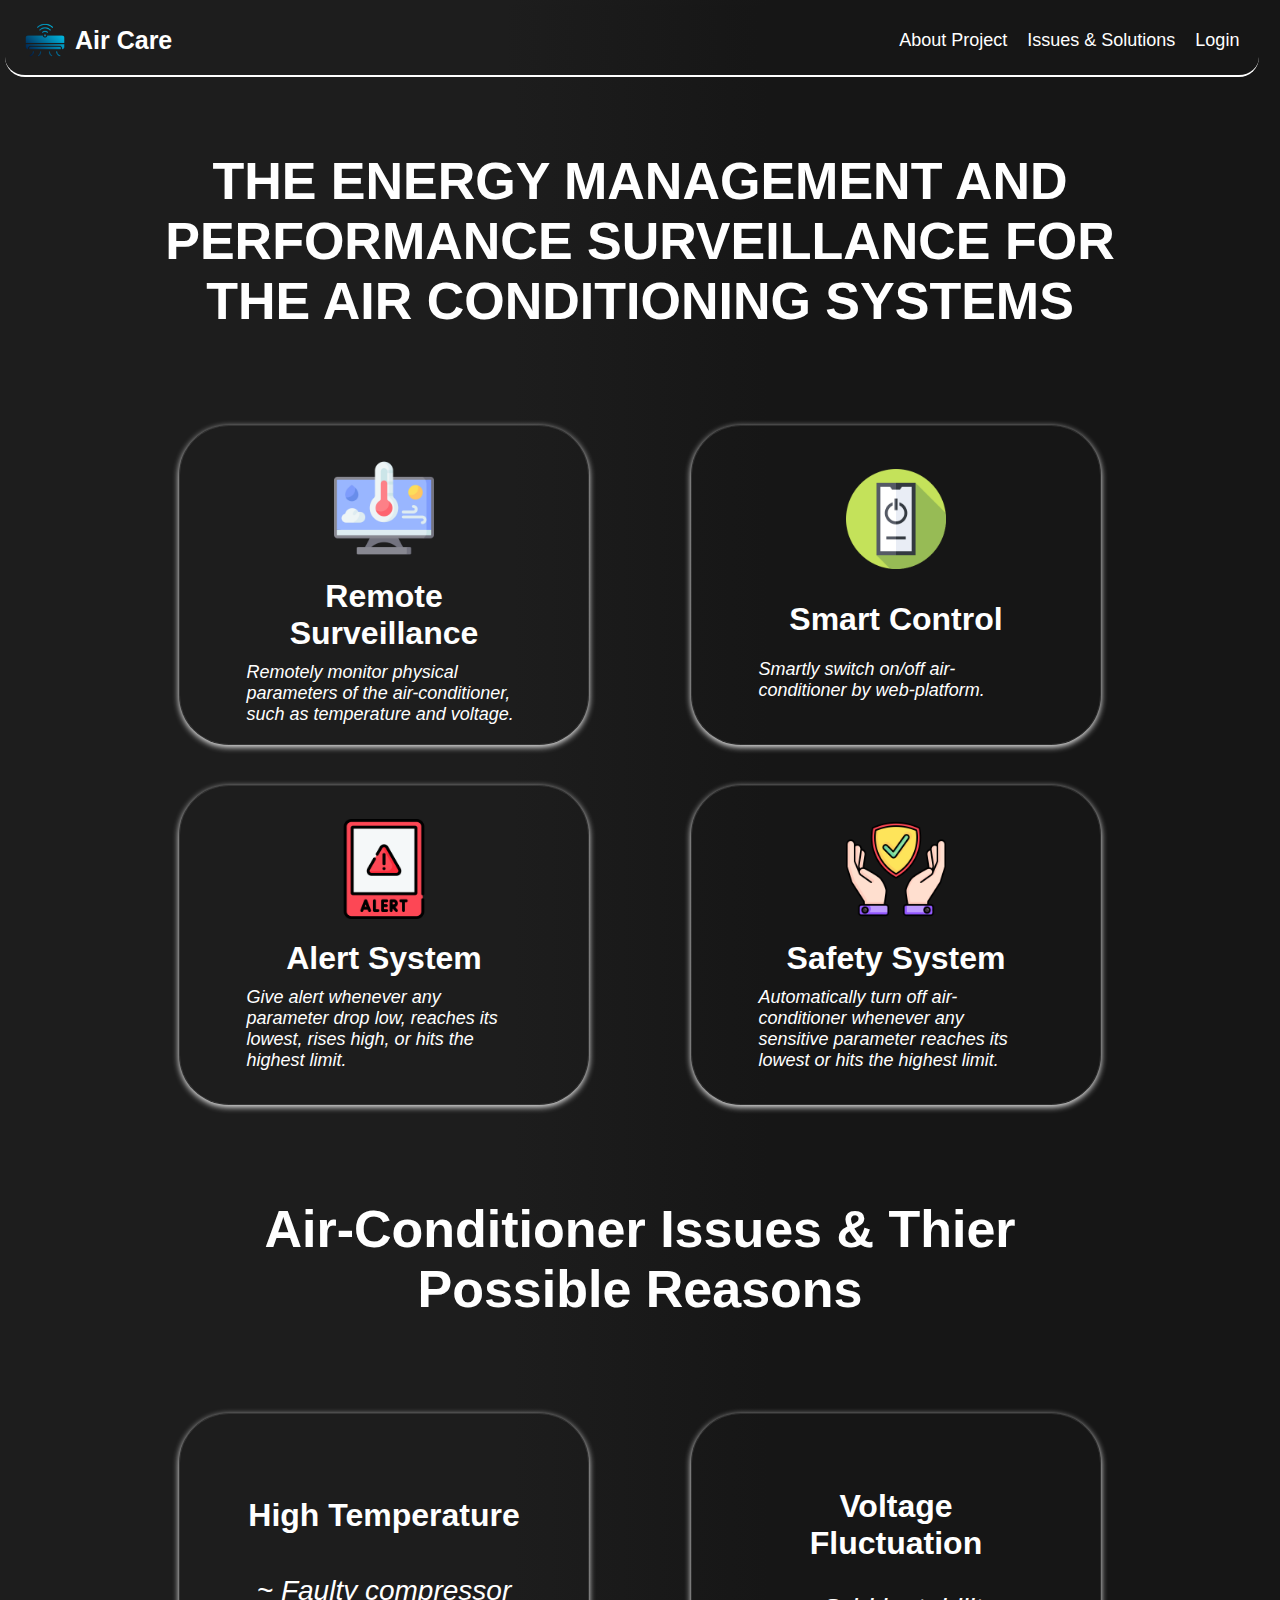
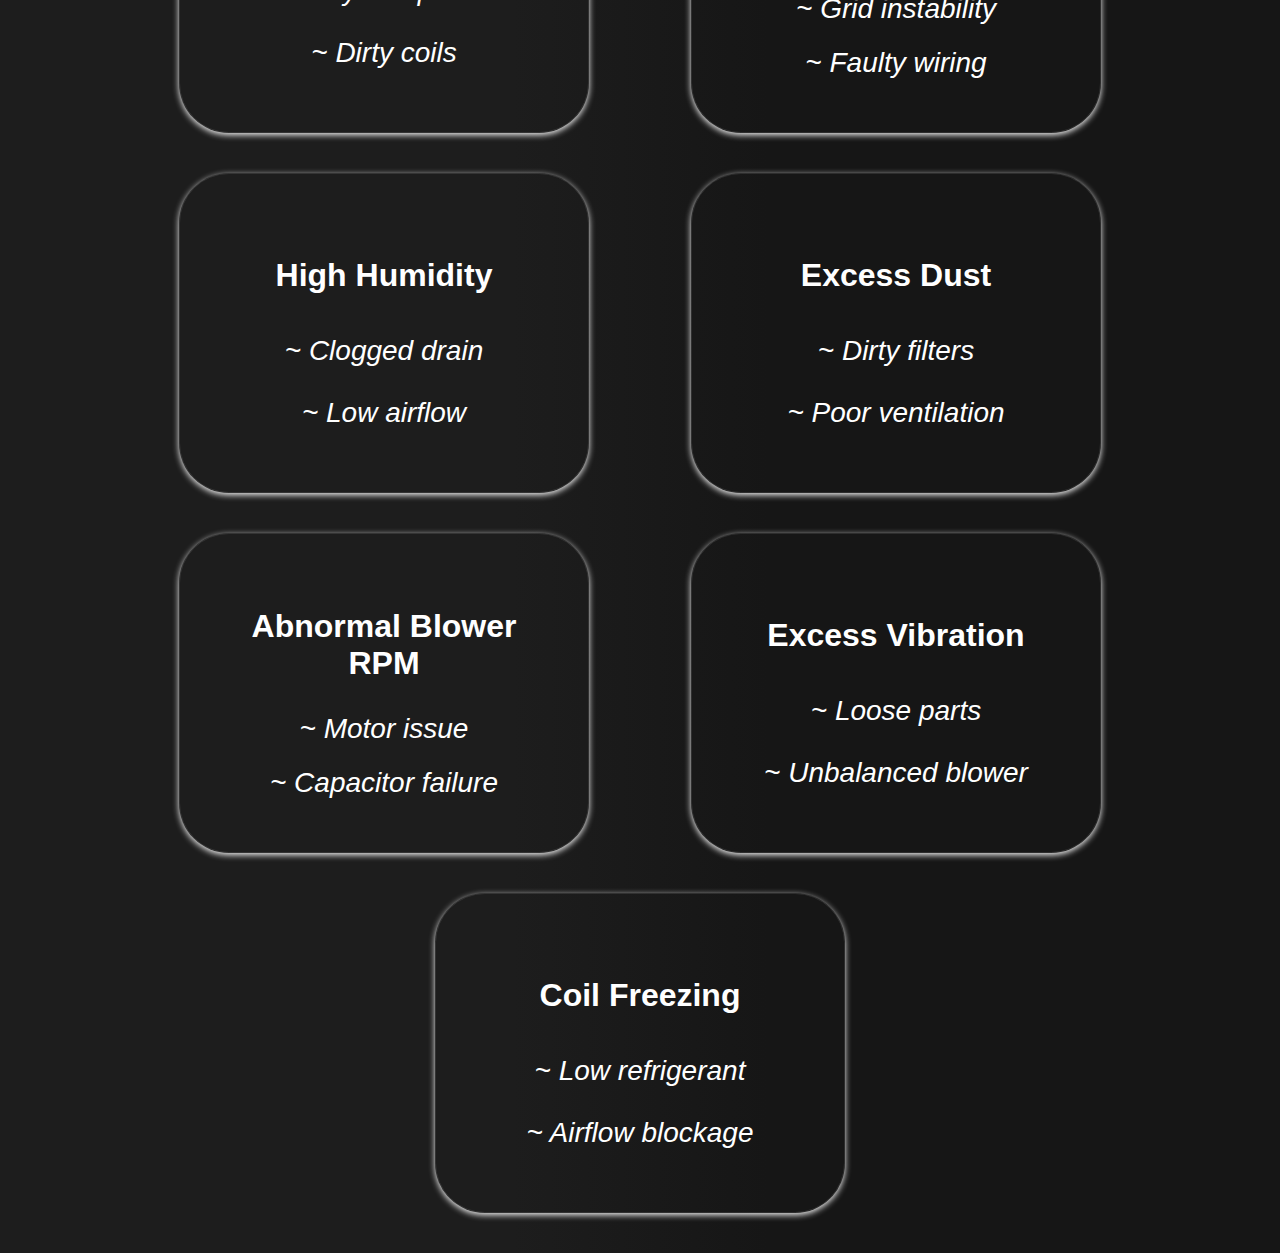
<file: index.html>
<!DOCTYPE html>
<html lang="en">
<head>
    <meta charset="UTF-8">
    <meta name="viewport" content="width=device-width, initial-scale=1.0">
    <title>Home</title>
    <link rel="shortcut icon" href="./Home/Assets/logo.png" type="image/x-icon">
    <link rel="stylesheet" href="./Home/style.css">
</head>
<body>

        <nav class="navbarp">
            <div class="logo-container">
                <img src="./Home/Assets/logo.png" alt="Logo">
                <h1>Air Care</h1>
            </div>
        
            <div class="menu-toggle" onclick="toggleMenu()">&#9776;</div>
            <div class="nav-links" id="navLinks">
                <a href="./index.html">About Project</a>
                <a href="#IssuenSol">Issues & Solutions</a>
                <a href="./Routes/routes.html">Login</a>
            </div>
        </nav>
    


    <div class="title">
        <h1 >THE ENERGY MANAGEMENT AND PERFORMANCE SURVEILLANCE FOR THE AIR CONDITIONING SYSTEMS</h1>
    </div>


    <div class="container">
        <div class="items">
              <img src="./Home/Assets/Monitoring.png" alt="Monitoring Screen">
              <h1>Remote Surveillance</h1>
              <p>Remotely monitor physical parameters of the air-conditioner, such as temperature and voltage.</p>
        </div>

        <div class="items">
              <img src="./Home/Assets/Controlling.png" alt="Controlling Pic">
              <h1>Smart Control</h1>
              <p>Smartly switch on/off air-conditioner by web-platform.</p>
        </div>

        <div class="items">
              <img src="./Home/Assets/Alert.png" alt="Alert Phone">
              <h1>Alert System</h1>
              <p>Give alert whenever any parameter drop low, reaches its lowest, rises high, or hits the highest limit.</p>
        </div>

        <div class="items">
              <img src=" ./Home/Assets/Safety.png" alt="Safety Hands">
              <h1>Safety System</h1>
              <p>Automatically turn off air-conditioner whenever any sensitive parameter reaches its lowest or hits the highest limit.</p>
        </div>
    </div>



    <div id="IssuenSol" class="title">
        <h1 >Air-Conditioner Issues & Thier Possible Reasons</h1>
    </div>

    
    <div class="container">
        <div class="items">
                <h1>High Temperature</h1>
                <h3> ~ Faulty compressor</h3>
                <h3> ~ Dirty coils</h3>
        </div>

        <div class="items">
                <h1>Voltage Fluctuation</h1>
                <h3> ~ Grid instability</h3>
                <h3> ~ Faulty wiring</h3>
        </div>

        <div class="items">
                <h1>High Humidity</h1>
                <h3> ~ Clogged drain </h3>
                <h3> ~ Low airflow</h3>
        </div>

        <div class="items">
                <h1>Excess Dust</h1>
                <h3> ~ Dirty filters</h3>
                <h3> ~ Poor ventilation</h3> 
        </div>

        <div class="items">
                <h1>Abnormal Blower RPM</h1>
                <h3> ~ Motor issue</h3>
                <h3> ~ Capacitor failure</h3>
        </div>

        <div class="items">
                <h1>Excess Vibration</h1>
                <h3> ~ Loose parts</h3>
                <h3> ~ Unbalanced blower</h3>
            
        </div>

        <div class="items">
                <h1>Coil Freezing</h1>
                <h3> ~ Low refrigerant</h3>
                <h3> ~ Airflow blockage</h3>
        </div>
    </div>



  <script>
            function toggleMenu() {
            var navLinks = document.getElementById("navLinks");
            if (navLinks.style.display === "flex") {
                navLinks.style.display = "none";
            } else {
                navLinks.style.display = "flex";
            }
                }
  </script>





    
</body>
</html>
</file>
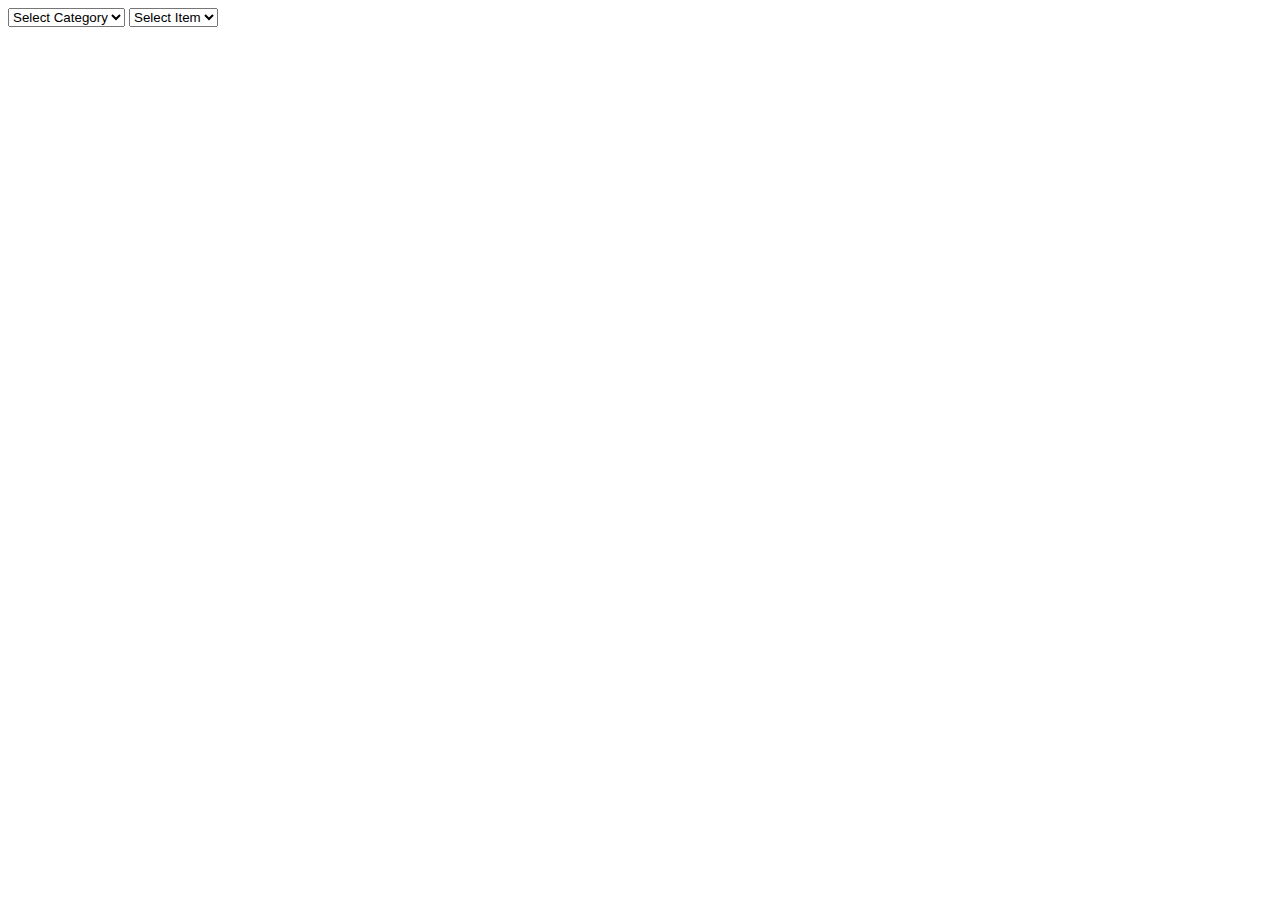
<file: Home/check.html>
<!DOCTYPE html>
<html>
<head>
    <title>Dynamic Dropdown with Action</title>
    <script>
        // Function to update second dropdown based on first dropdown selection
        function updateSecond() {
            var first = document.getElementById("first").value; // Get the selected value of the first dropdown
            var second = document.getElementById("second"); // Get the second dropdown
            second.innerHTML = ""; // Clear previous options in the second dropdown

            // Object to store options based on category (Fruits or Animals)
            var options = {
                Fruits: ["Apple", "Banana", "Orange"],
                Animals: ["Cat", "Dog", "Elephant"]
            };

            // Get the list of items based on first dropdown selection
            var items = options[first];
            if (items) {
                for (var i = 0; i < items.length; i++) {
                    var option = document.createElement("option");
                    option.text = items[i]; // Set the option text
                    second.add(option); // Add the option to the second dropdown
                }
            }
        }
    </script>
</head>
<body>

    <!-- First Dropdown: Select Category (Fruits or Animals) -->
    <select id="first" onchange="updateSecond()">  
        <option value="">Select Category</option>  <!-- Default option -->
        <option value="Fruits">Fruits</option>
        <option value="Animals">Animals</option>
    </select>

    <!-- Second Dropdown: Select Item based on first dropdown -->
    <select id="second" onchange="window.location.href = getRedirectUrl(this.value)"> <!-- Perform action directly -->
        <option value="">Select Item</option>  <!-- Default option -->
        <option value="Apple">Apple</option>
        <option value="Banana">Banana</option>
        <option value="Orange">Orange</option>
        <option value="Cat">Cat</option>
        <option value="Dog">Dog</option>
        <option value="Elephant">Elephant</option>
    </select>

    <script>
        // Function to get the redirect URL based on the selected item
        function getRedirectUrl(item) {
            var actions = {
                "Apple": "https://www.apple.com",
                "Banana": "https://www.banana.com",
                "Orange": "https://www.orange.com",
                "Cat": "https://www.cat.com",
                "Dog": "https://www.dog.com",
                "Elephant": "https://www.elephant.com"
            };
            return actions[item] || "#"; // Default to '#' if no URL found
        }
    </script>

</body>
</html>
</file>
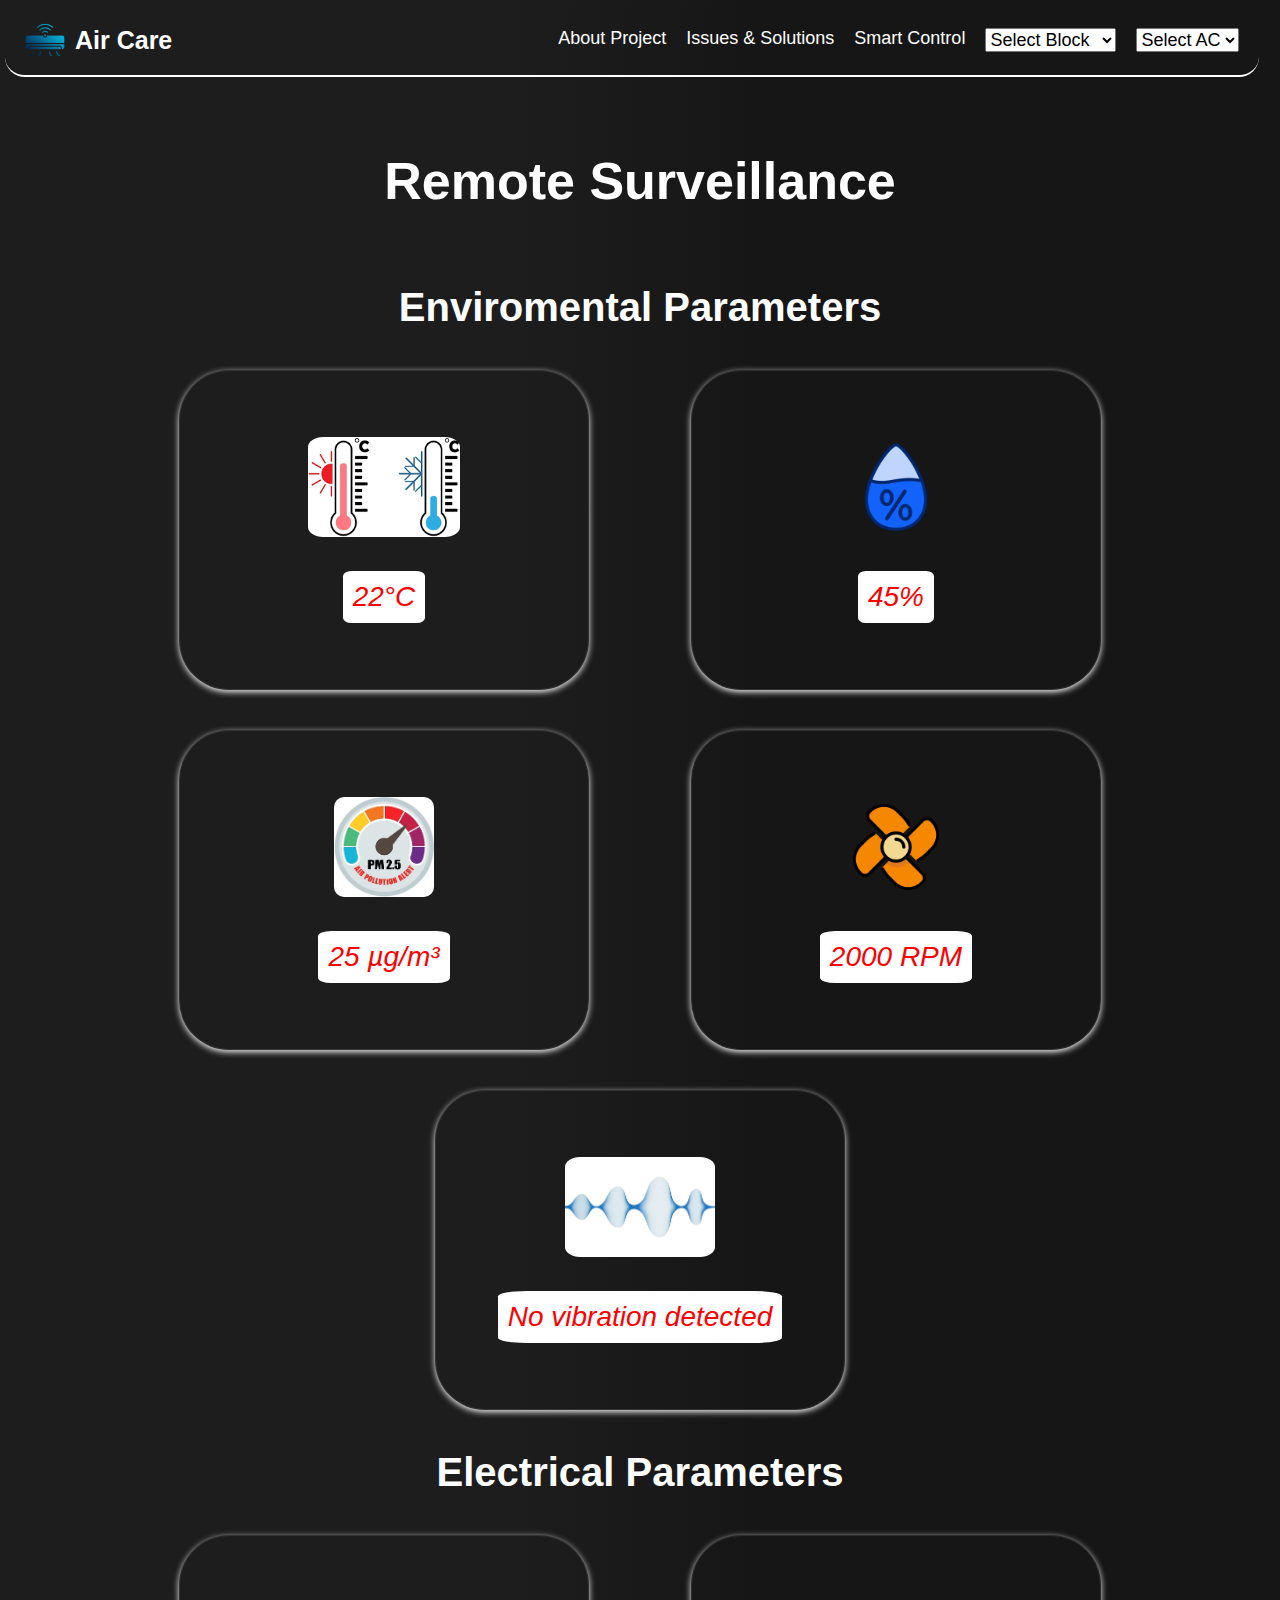
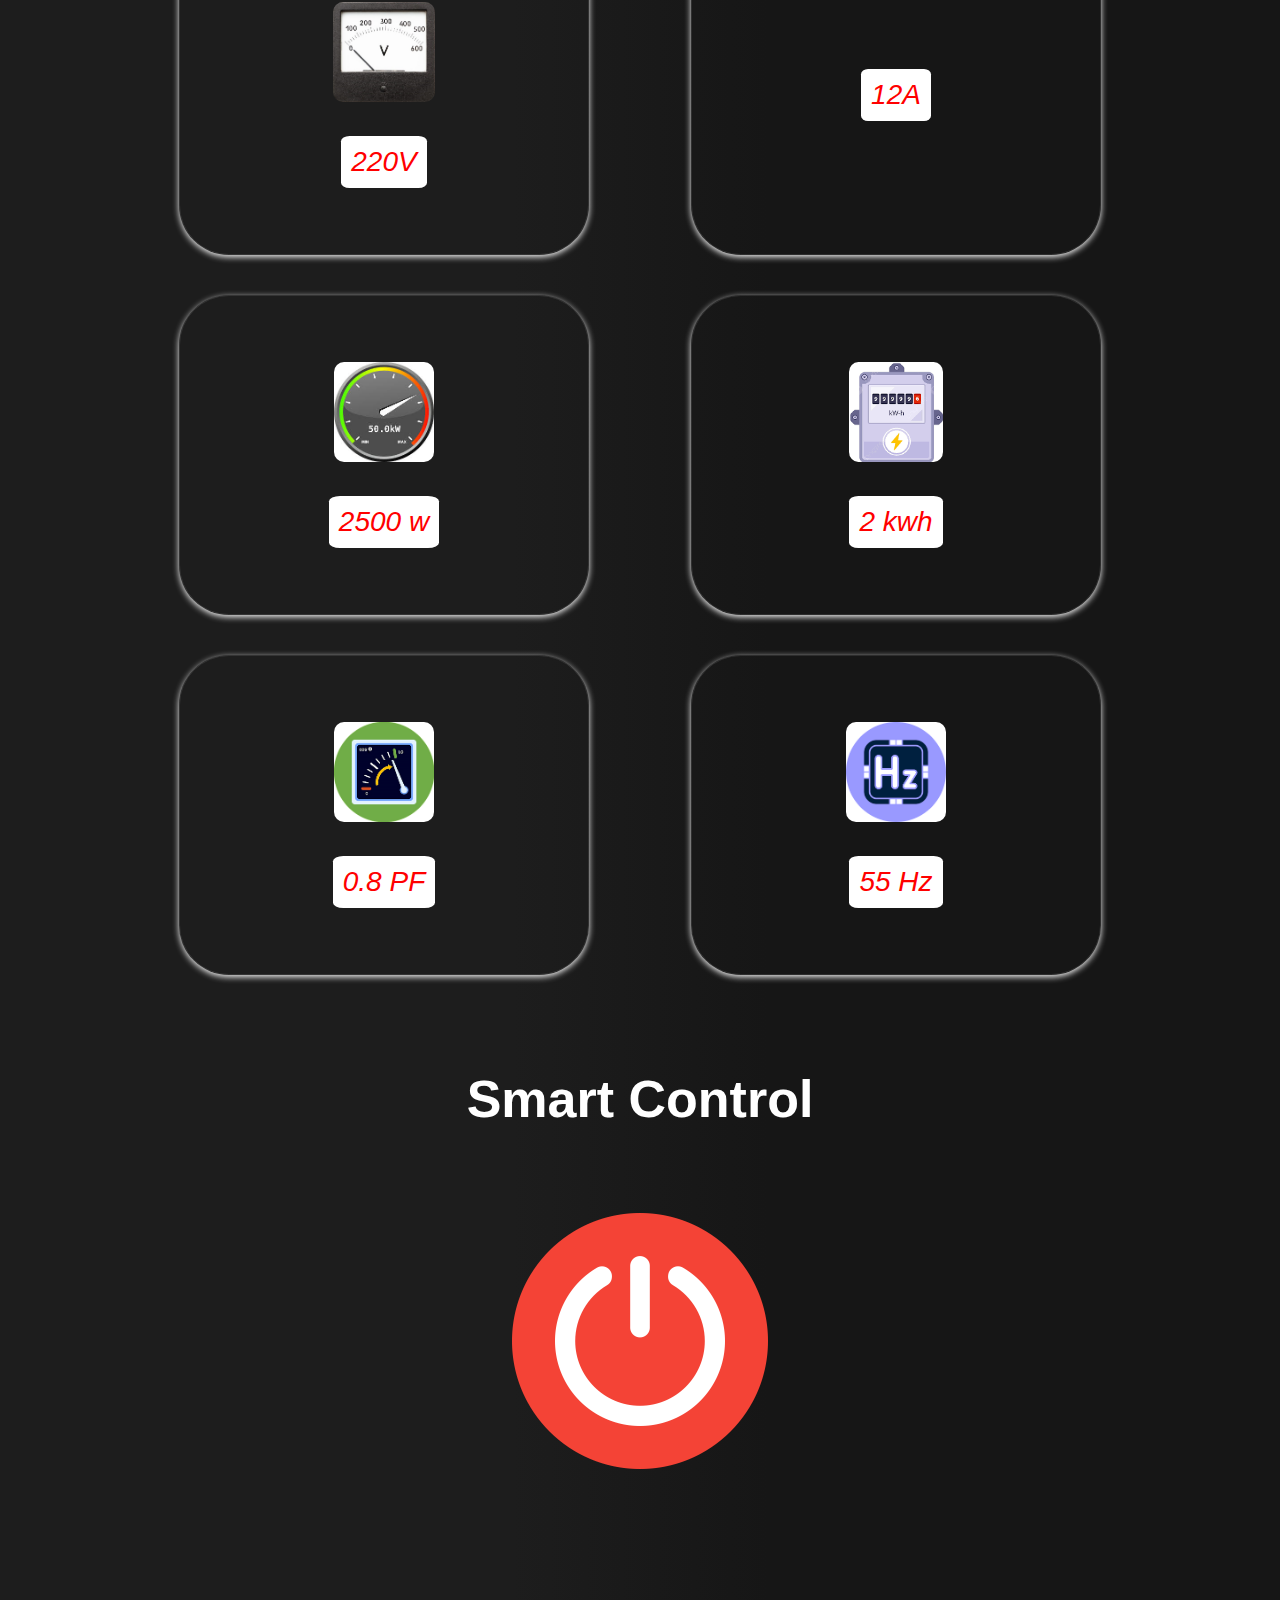
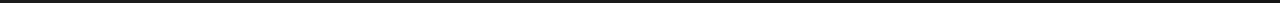
<file: MonitoringnControl/monitor.html>
<!DOCTYPE html>
<html lang="en">
<head>
    <meta charset="UTF-8">
    <meta name="viewport" content="width=device-width, initial-scale=1.0">
    <title>Monitoring & Control</title>
    <link rel="shortcut icon" href="../Home/Assets/logo.png" type="image/x-icon">
    <link rel="stylesheet" href="../Home/style.css">
</head>
<body>

    <nav>
        <div class="logo-container">
            <img src="../Home/Assets/logo.png" alt="Logo">
            <h1>Air Care</h1>
        </div>
        
        <div class="menu-toggle" onclick="toggleMenu()">&#9776;</div>
        <div class="nav-links" id="navLinks">
            <a href="../index.html">About Project</a>
            <a href="../index.html#IssuenSol">Issues & Solutions</a>
            <a href="#control">Smart Control</a>
            
            <select id="first" onchange="updateSecond(); saveSelection(this);">  
                <option value="">Select Block</option>  <!-- Default option -->
                <option value="liaquat">Liaquat Block</option>
                <option value="quaid">Quaid Block</option>
                <option value="edhi">Edhi Block</option>
            </select>

            <!-- Second Dropdown: Select AC based on first dropdown -->
            <select id="second" onchange="window.location.href = this.value"> <!-- Perform action directly -->
                <option value="">Select AC</option>  
            </select>
        </div>


    </nav>

    <div class="title">
        <h1>Remote Surveillance</h1>
    </div>

    <!-- Environmental Parameters Section -->
    <h1 class="sub-title">Enviromental Parameters</h1>
    <div class="container">
        <div class="items">
            <img src="./MnC Assets/Envir/temp.png" alt="Temp Pic">
            <h3 class="reading">22°C</h3>
        </div>
        <div class="items">
            <img src="./MnC Assets/Envir/Humidity.png" alt="hum pic">
            <h3 class="reading">45%</h3>
        </div>
        <div class="items">
            <img src="./MnC Assets/Envir/Dust.png" alt="dust pic">
            <h3 class="reading">25 µg/m³</h3>
        </div>
        <div class="items">
            <img src="./MnC Assets/Envir/fan.png" alt="fan">
            <h3 class="reading">2000 RPM</h3>
        </div>
        <div class="items">
            <img src="./MnC Assets/Envir/vibr.avif" alt="">
            <h3 class="reading">No vibration detected</h3>
        </div>
    </div>

    <!-- Electrical Parameters Section -->
    <h1 class="sub-title">Electrical Parameters</h1>
    <div class="container">
        <div class="items">
            <img src="./MnC Assets/Elec/volt.jpg" alt="volt pic">
            <h3 class="reading">220V</h3>
        </div>
        <div class="items">
            <h3 class="reading">12A</h3>
        </div>
        <div class="items">
            <img src="./MnC Assets/Elec/power.jpeg" alt="">
            <h3 class="reading">2500 w</h3>
        </div>
        <div class="items">
            <img src="./MnC Assets/Elec/energy.png" alt="">
            <h3 class="reading">2 kwh</h3>
        </div>
        <div class="items">
            <img src="./MnC Assets/Elec/PF.png" alt="">
            <h3 class="reading">0.8 PF</h3>
        </div>
        <div class="items">
            <img src="./MnC Assets/Elec/Frequency.png" alt="">
            <h3 class="reading">55 Hz</h3>
        </div>
    </div>

    <div id="control" class="title">
        <h1>Smart Control</h1>
    </div>

    <div class="container"> 
        <span onclick="powerOn()" id="power-btn" class="power-btn-off"> </span>
    </div>





    <script>
        function powerOn() {
            const powerButton = document.querySelector('#power-btn');
            powerButton.classList.toggle("power-btn-on");
            powerButton.classList.toggle("power-btn-off");
        }

        function toggleMenu() {
            var navLinks = document.getElementById("navLinks");
            if (navLinks.style.display === "flex") {
                navLinks.style.display = "none";
            } else {
                navLinks.style.display = "flex";
            }
        }



        

           // Function to update second dropdown based on first dropdown selection
        function updateSecond() {

            
            var first = document.getElementById("first").value; // Get the selected value of the first dropdown
            var second = document.getElementById("second"); // Get the second dropdown
            second.innerHTML = ""; // Clear previous options in the second dropdown

            // Object to store options based on blocks
            var options = {
                liaquat: [
                    { name: "AC 1", href: "../MonitoringnControl/monitor.html" },
                    { name: "AC 2", href: "../MonitoringnControl/monitor.html" },
                    { name: "AC 3", href: "../MonitoringnControl/monitor.html" },
                    { name: "AC 4", href: "../MonitoringnControl/monitor.html../AC/ac4.html" },
                    { name: "AC 5", href: "../AC/ac5.html" }
                ],
                quaid: [
                    { name: "AC 1", href: "../MonitoringnControl/monitor.html" },
                    { name: "AC 2", href: "../MonitoringnControl/monitor.html" },
                    { name: "AC 3", href: "../MonitoringnControl/monitor.html" }
                ],

                edhi: [
                    { name: "AC 1", href: "../MonitoringnControl/monitor.html" },
                    { name: "AC 2", href: "../MonitoringnControl/monitor.html" },
                    { name: "AC 3", href: "../MonitoringnControl/monitor.html" }
                ]
            };

            // Get the list of items based on first dropdown selection
            var items = options[first];
            if (items) {
                var defaultOption = document.createElement("option");
                defaultOption.text = "Select AC";
                defaultOption.value = "";
                second.add(defaultOption);

                // Add the options dynamically
                items.forEach(function(item) {
                    var option = document.createElement("option");
                    option.text = item.name;
                    option.value = item.href; // Set the href as the value for navigation
                    second.add(option);
                });
            }
        }



    </script>

</body>
</html>
</file>
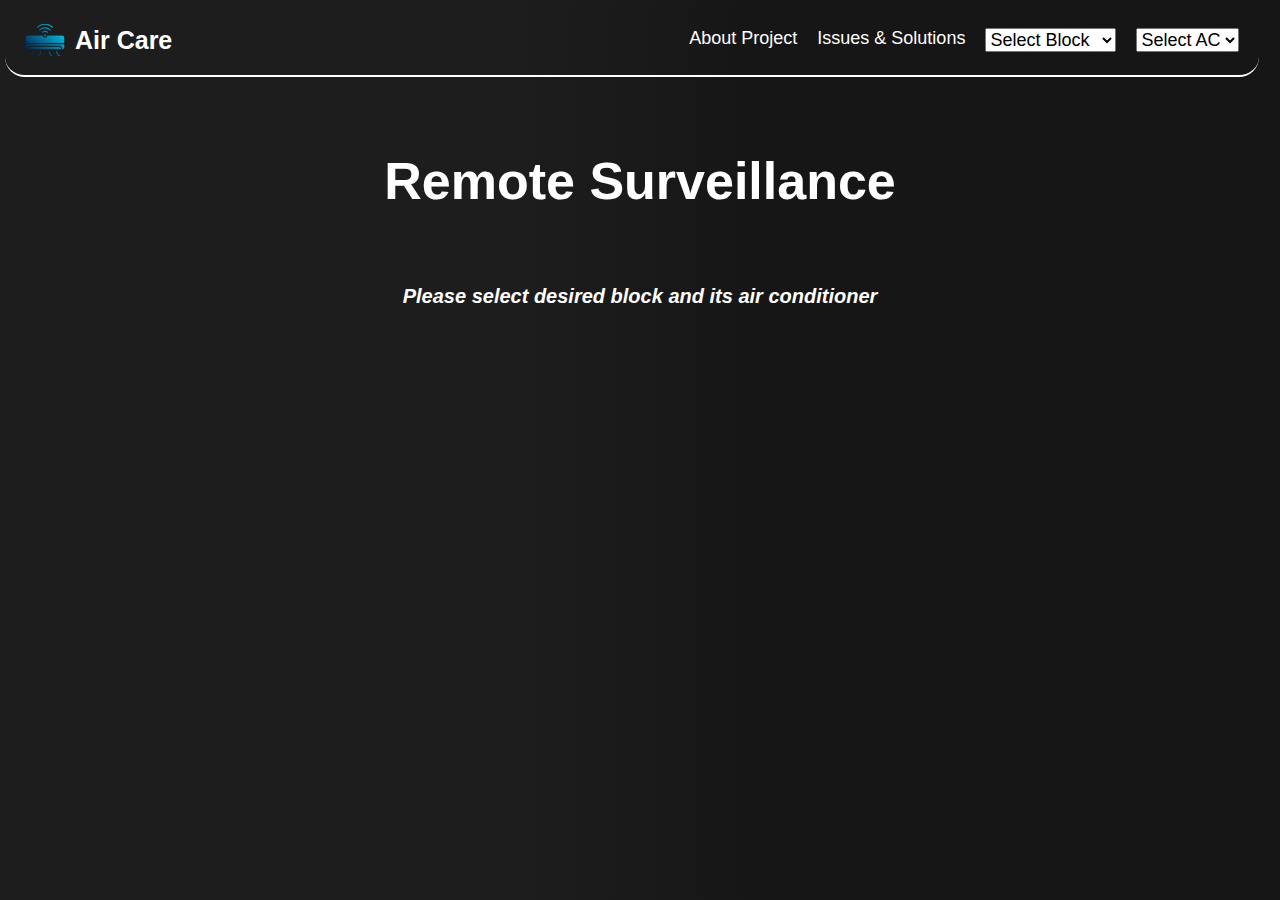
<file: Routes/routes.html>
<!DOCTYPE html>
<html lang="en">
<head>
    <meta charset="UTF-8">
    <meta name="viewport" content="width=device-width, initial-scale=1.0">
    <title>Monitoring & Control</title>
    <link rel="shortcut icon" href="../Home/Assets/logo.png" type="image/x-icon">
    <link rel="stylesheet" href="../Home/style.css">
</head>
<body>

    <nav>
        <div class="logo-container">
            <img src="../Home/Assets/logo.png" alt="Logo">
            <h1>Air Care</h1>
        </div>
        
        <div class="menu-toggle" onclick="toggleMenu()">&#9776;</div>
        <div class="nav-links" id="navLinks">
            <a href="../index.html">About Project</a>
            <a href="../index.html#IssuenSol">Issues & Solutions</a>
            
             <select id="first" onchange="updateSecond()">  
                <option value="">Select Block</option>  <!-- Default option -->
                <option value="liaquat">Liaquat Block</option>
                <option value="quaid">Quaid Block</option>
                <option value="edhi">Edhi Block</option>
             </select>

             <select id="second" onchange="window.location.href = this.value"> 
                <option value="" >Select AC</option>  
             </select>
        </div>
    </nav>


    <div class="title">
        <h1>Remote Surveillance</h1>
    </div>

    
        <h1 class="note">Please select desired block and its air conditioner</h1>



    <script>
        function powerOn() {
            const powerButton = document.querySelector('#power-btn');
            powerButton.classList.toggle("power-btn-on");
            powerButton.classList.toggle("power-btn-off");
        }

        function toggleMenu() {
            var navLinks = document.getElementById("navLinks");
            if (navLinks.style.display === "flex") {
                navLinks.style.display = "none";
            } else {
                navLinks.style.display = "flex";
            }
        }

        // Function to update second dropdown based on first dropdown selection
        function updateSecond() {
              
            

            var first = document.getElementById("first").value; // Get the selected value of the first dropdown
            var second = document.getElementById("second"); // Get the second dropdown
            second.innerHTML = ""; // Clear previous options in the second dropdown

            // Object to store options based on blocks
            var options = {
                liaquat: [
                    { name: "AC 1", href: "../MonitoringnControl/monitor.html" },
                    { name: "AC 2", href: "../MonitoringnControl/monitor.html" },
                    { name: "AC 3", href: "../MonitoringnControl/monitor.html" },
                    { name: "AC 4", href: "../MonitoringnControl/monitor.html" },
                    { name: "AC 5", href: "../MonitoringnControl/monitor.html" }
                ],
                quaid: [
                    { name: "AC 1", href: "../MonitoringnControl/monitor.html" },
                    { name: "AC 2", href: "../MonitoringnControl/monitor.html" },
                    { name: "AC 3", href: "../MonitoringnControl/monitor.html" }
                ],

                edhi: [
                    { name: "AC 1", href: "../MonitoringnControl/monitor.html" },
                    { name: "AC 2", href: "../MonitoringnControl/monitor.html" },
                    { name: "AC 3", href: "../MonitoringnControl/monitor.html" }
                ]
            };

            // Get the list of items based on first dropdown selection
            var items = options[first];
            if (items) {
                var defaultOption = document.createElement("option");
                defaultOption.text = "Select AC";
                defaultOption.value = "";
                second.add(defaultOption);

                // Add the options dynamically
                items.forEach(function(item) {
                    var option = document.createElement("option");
                    option.text = item.name;
                    option.value = item.href; // Set the href as the value for navigation
                    second.add(option);
                });
            }
        }
    </script>

</body>
</html>
</file>
<file: Home/style.css>
*{
    margin: 0;
    padding: 0;
    box-sizing: border-box;
}

body{
    font-family: 'Poppins', sans-serif;
    background: linear-gradient(to right, #1d1d1d 40%, rgb(22, 22, 22) 60%);
    /* background-color:gray; */
    color: #FFF;    
}


 nav {
            max-width: 98vw;
            margin: 5px 5px;
            background: linear-gradient(to right, #1d1d1d 40%, rgb(22, 22, 22) 60%);
            color: white;
            border-bottom: 2px  white solid;
            border-radius: 20px;
            padding: 15px 20px;
            
            
            display: flex;
            flex-wrap: wrap;
            justify-content: space-between;
            align-items: center;
        }

        .logo-container {
            display: flex;
            align-items: center;
            gap: 10px;
        }

        nav img {
            height: 40px;
            width: 40px;
            border-radius: 10%;
        }

        nav h1 {
            font-size: 25px;
        }

        .nav-links {
            display: flex;
            gap: 20px;
        }

        .nav-links select {
            font-size: 18px;
            
        }

        nav a {
            text-decoration: none;
            color: white;
            font-size: 18px;
        }

        .menu-toggle {
            display: none;
            font-size: 30px;
            cursor: pointer;
        }


.title{
    max-width: 80vw;
    height: auto;
    margin: 50px auto;
    /* border: 5px solid white; */
    padding: 24px 32px;


    display: flex;
    justify-content: center;
    align-content:center;
    flex-flow: column wrap;
       }

        .title>h1{
            font-size: 52px;
            font-weight: bolder;
            font-family: 'Montserrat', sans-serif;
            text-align: center;
        }         



    .container{
            max-width: 80vw;
            /* min-height: 140vh; */
            /* min-height: auto; */
            margin: 20px auto;

            display: flex;
            flex-flow: row wrap;
            justify-content: center;
            align-items: flex-start; 
            gap: 10%; 
        }


        .items {
            width: 40%;  
            min-width: 320px;
            min-height: 320px;
            max-height: 320px;
            margin: 20px 0;
            border-radius: 50px;
            box-shadow: 0px 2px 6px whitesmoke;

        
            display: flex;
            flex-direction: column; 
            align-items: center;
            padding: 2em;
            text-align: center;
            justify-content: space-evenly;
            border: 1px solid rgba(255, 255, 255, 0.10);
            transition: transform 0.2s ease-in-out;
        }

        .items>img{
            height: 100px;
            border-radius: 10%;
        }

        .items>h1{
            width: 80%;
            /* height: 100px; */
            font-family: 'Montserrat', sans-serif;
            /* border: 5px solid blue; */
            font-size: 32px;
            font-weight: bold;
            margin: 20px auto 10px auto;
        }

        .items>h3{
            width: 80%;
            /* height: 100px; */
            /* border: 5px solid blue; */
            font-size: 28px ;
            font-family: 'Roboto', sans-serif;
            font-style: italic;
            text-align: left;
            font-weight: 70;
        }

        .items>p{
            width: 80%;
            /* height: 100px; */
            /* border: 5px solid blue; */
            font-size: 18px ;
            font-family: 'Roboto', sans-serif;        
            font-style: italic;
            text-align: left;
        }

    .reading{
        min-width: 20%;
        background-color: white;
        border-radius: 10% !important;
        padding: 10px;
        
        text-align: center !important;
        color: red;
    }



    .sub-title{
    font-size: 40px;
    font-weight: bolder;
    font-family: 'Montserrat', sans-serif;
    text-align: center;
       }

    .note{
        font-size: 20px;
        text-align: center;
        font-style: italic;
    }

    #power-btn {
        width: 20vw;
        min-height: 40vh;
        cursor: pointer;
        /* border: solid black 5px;*/
        margin: 10px auto;
        background-size:contain;
      }

      .power-btn-off {
        background: url("../MonitoringnControl/MnC Assets/Control/power-btn-off.png") no-repeat;
      }

      .power-btn-on {
        background: url("../MonitoringnControl/MnC Assets/Control/power-btn-on.png" ) no-repeat;
      }

    .items>h3{
        width: fit-content;
      }


    /* nav:hover{
        box-shadow: 2px 2px 10px whitesmoke;
    } */

    a:hover{
        text-decoration: underline;
        transform: scale(1.05); 
    }
 
    h3:hover{
        color: black;
        background-color: white !important; 
        border-radius:10px ;
    }

    .items:hover{
        transform: scale(1.05); 

    }


@media (max-width: 768px) {

    nav {
        flex-direction: row;
        align-items: center;
        text-align: center;
    }

    .nav-links {
        flex-direction: column;
        display: none;
        width: 100%;
        margin-top: 10px;
    }

    .nav-links a {
        padding: 10px;
        display: block;
    }

    .nav-links select {
        padding: 10px;
        display: block;
        margin: auto;
    }

    .menu-toggle {
        display: block;
    }

    
    

    .title>h1{
        font-size: 30px !important;
    }

    .sub-title{
        font-size: 25px !important;
    }

    .items>h1{
        font-size: 25px !important;
    }

    .items>h3{
        font-size: 20px !important;
        font-weight: 70 !important;
    }

    .items>p{
        font-size: 15px !important;
    }

    .items>img{
        height: 70px;
        border-radius: 10%;
    }


    #power-btn {
        min-height: 20vh;
    }
 
}
</file>
